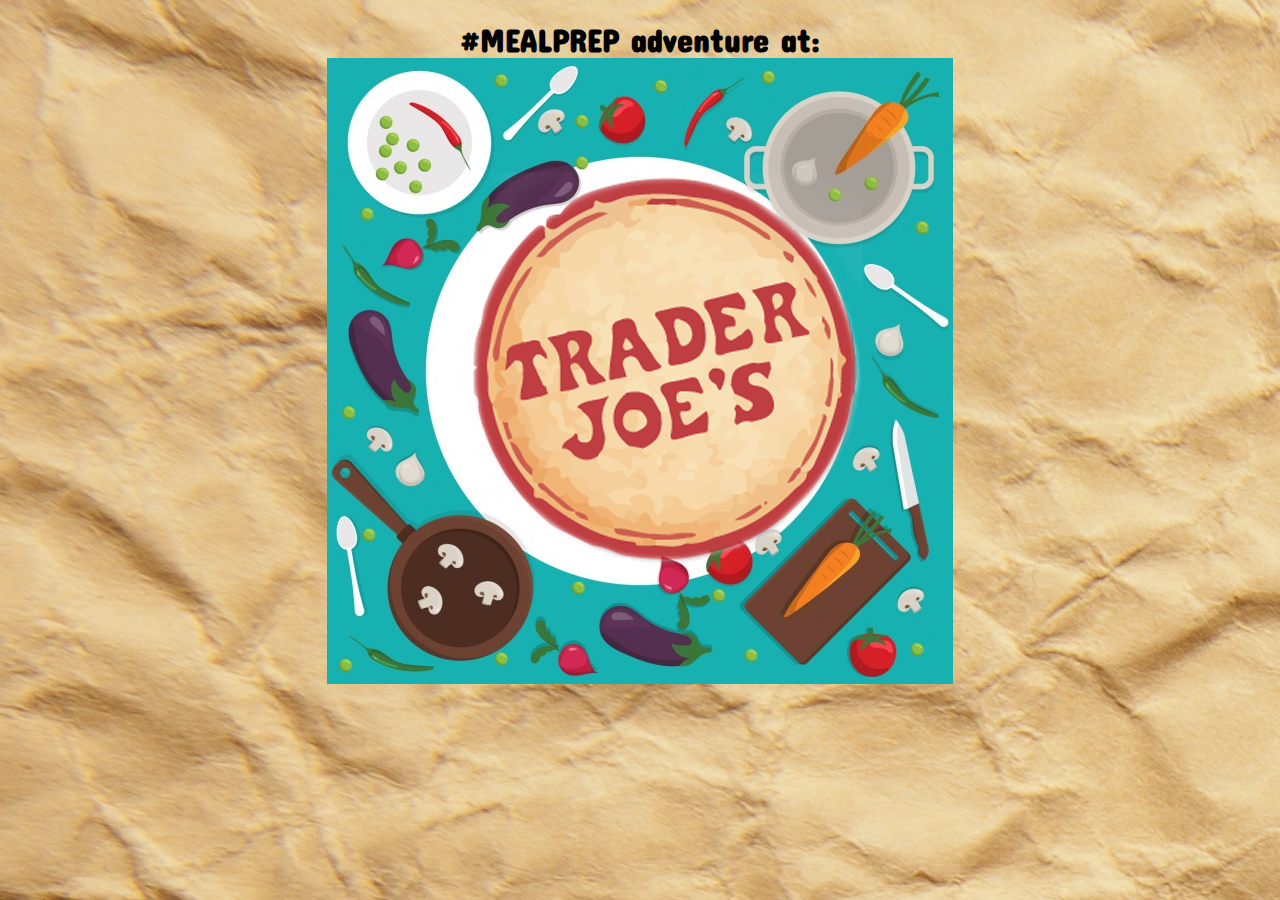
<file: index.html>
<!DOCTYPE html>
<html>
<head>
  <meta charset="utf-8">
  <meta http-equiv="X-UA-Compatible" content="IE=edge">
  <title>#MEALPREP: Trader Joe's: Home</title>
  <link rel="stylesheet" href="./styles.css">
</head>
<body>
 
 <h1 class = "mealprep">#MEALPREP adventure at:</h1>
      
  <div class = "container_startpage">
    <span>
    <img src = "groceries.jpg" class = "groceries_background">
    <div class = "game_title">

     <div class = "circle">
      <a href = "pagetwo.html"><img src = "round_logo.png"></a>
    </div>
   <!--  <button class = "start_button"><a href = "index.html">Begin Shopping</a></button> -->
    </span>
  <section>

   
  
</body>
<script src="./script.js" type="text/javascript" charset="utf-8" async defer></script>
<script src="./question.js" type="text/javascript" charset="utf-8" async defer></script>
</html>
</file>
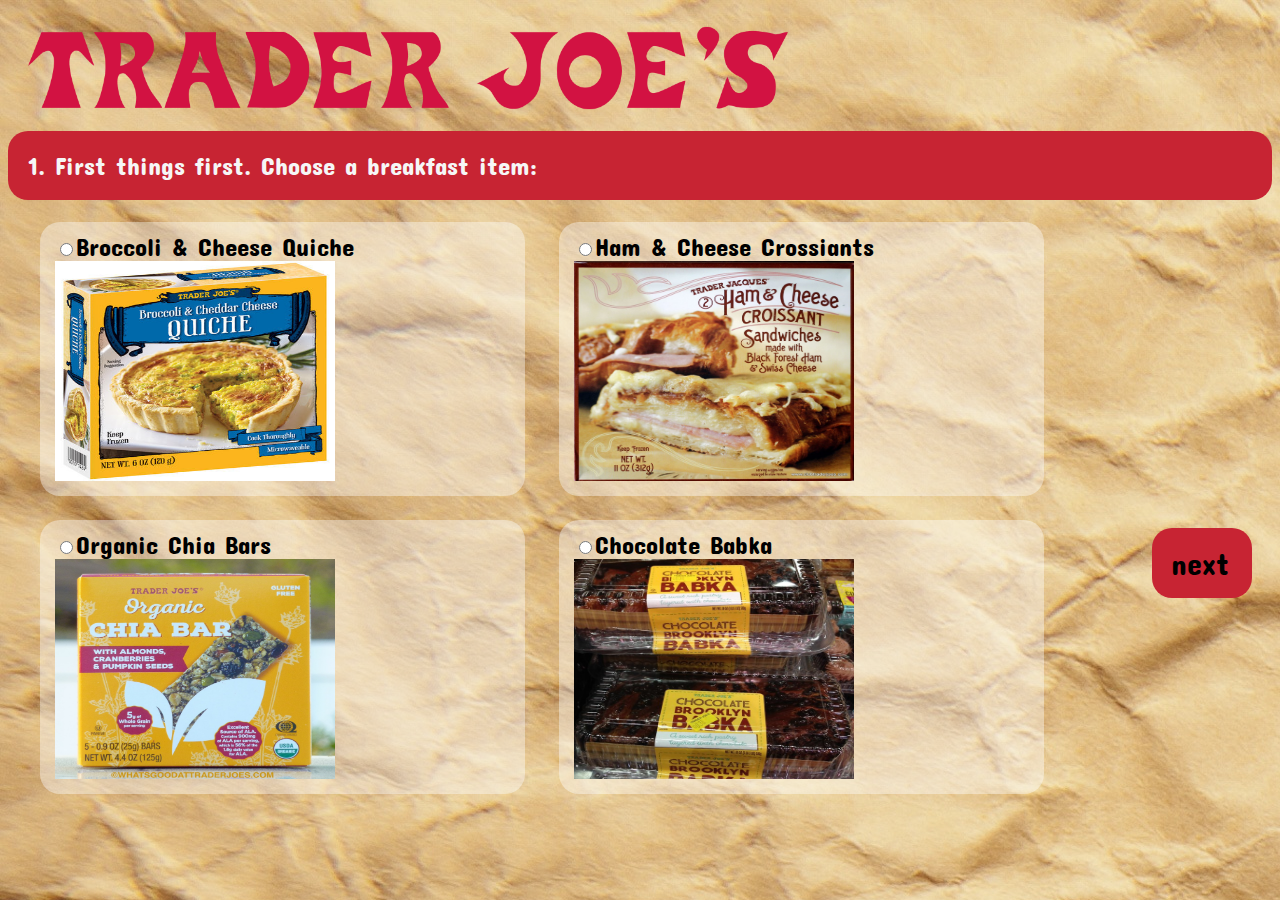
<file: pagethree.html>
<!DOCTYPE html>
<html>
<head>
  <meta charset="utf-8">
  <meta http-equiv="X-UA-Compatible" content="IE=edge">
 <link href="https://fonts.googleapis.com/css?family=Concert+One" rel="stylesheet">
  <!-- src="https://code.jquery.com/jquery-3.2.1.min.js" -->
  <title>#MEALPREP: Trader Joe's</title>
  <link rel="stylesheet" href="./styles.css">
</head>
<body>
<!--   <img src = "./background_2.jpg" class = "backgroundImg">
 -->  <div id = "quizContainer" class="container">
    <img src ="./logo.png" class = "logoImage">
    <div class = "question"></div>
   
    <div class = "question1">
      <label class = "option"><input type = "radio" name = "optionButton" value = "1" /><span id = "opt1"></span><img class="image1"/></label>
      
    </div>
    
    <div class = "question2">
    <label class = "option"><input type = "radio" name = "optionButton" value = "2" /><span id = "opt2"></span><img class="image2"/></label>
      
    </div>  

    <div class = "question3">
     <label class = "option"><input type = "radio" name = "optionButton" value = "3" /><span id = "opt3"></span><img class="image3"/></label>
      
    </div>
    

    <div class = "question4">
     <label class = "option"><input type = "radio" name = "optionButton" value = "4" /><span id = "opt4"></span><img class="image4"/></label>
     </div>
      
   <button id = "nextButton" class = "next-btn">next</button>
 </div>
 <div id = "result" class = "container" style = "display:none">
 </div> 

  
</body>
<script src="./script.js" type="text/javascript" charset="utf-8" async defer></script>
<script src="./question.js" type="text/javascript" charset="utf-8" async defer></script>


</html>
</file>
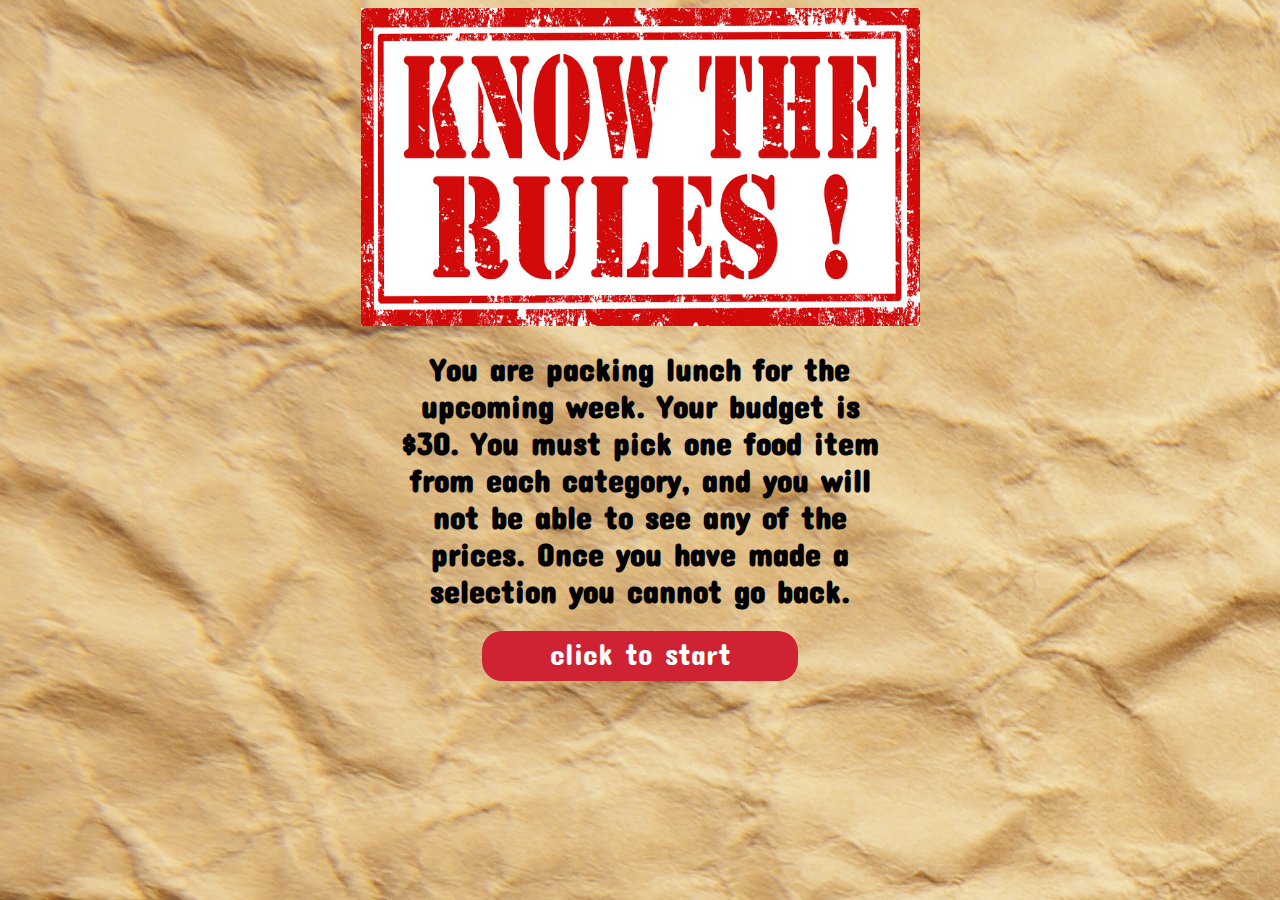
<file: pagetwo.html>
<!DOCTYPE html>
<html>
<head>
  <meta charset="utf-8">
  <meta http-equiv="X-UA-Compatible" content="IE=edge">
  <title>#MEALPREP: Trader Joe's Rules</title>
  <link rel="stylesheet" href="./styles.css">
</head>
<body>
<div id = "container_page2">
  
 <img src = "rules.png">
  <h1 class = "rules">You are packing lunch for the upcoming week. Your budget is $30. You must pick one food item from each category, and you will not be able to see any of the prices. Once you have made a selection you cannot go back. 
  </h1>
 
  <center><div class = "startButton_pageTwo"><a href = "pagethree.html" style="text-decoration:none">click to start</a></div></center>
  </div>

</body>
<script src="./script.js" type="text/javascript" charset="utf-8" async defer></script>
<script src="./question.js" type="text/javascript" charset="utf-8" async defer></script>
</html>
</file>
<file: styles.css>
@import url("https://fonts.googleapis.com/css?family=Concert+One");
body {
    font-family: "Concert One", cursive;
    background: rgb(233, 208, 160);
    /*    height: 100vh;
*/
    background-image: url("./background_2.jpg");
    /*overflow-x: hidden;
    overflow-y: hidden;*/
}
./*backgroundImage {
    background-size: cover;
    background-repeat: no-repeat;
    position: absolute;
}*/
    .container {
    width: auto;
    /* width: 98vw;*/
    position: relative;
    background: rgba(255, 255, 255, 0.5);
    padding: 20px;
    padding-top: 20px;
    border: 100px solid black;
    box-shadow: 0px 0px 20px black;
    border-radius: 5%;
}

.title {
    padding-top: 20px;
    text-align: center;
    font-size: 30px;
    text-transform: uppercase;
    color: black;
    height: 10px;
}
.logoImage {
    width: 800px;
    align-content: center;
    display: inline-block;
}

.question {
    padding: 20px;
    font-size: 25px;
    /*    background: brown;
*/
    border-radius: 20px;
    margin: 0px 0 10px 0;
    color: #f6f6f6;
    background: rgb(199, 36, 51);
}
.image1,
.image2,
.image3,
.image4 {
    width: 280px;
    height: 220px;
    text-align: center;
    cursor: pointer;
}
.question1,
.question2,
.question3,
.question4 {
    flex-wrap: wrap;
    float: left;
    padding: 2px;
    margin-left: 20px;
    cursor: pointer;
}
.option {
    width: 470px;
    display: inline-block;
    padding: 10px 0 10px 15px;
    vertical-align: middle;
    background: rgba(255, 255, 255, 0.4);
    margin: 10px 0 10px 10px;
    color: #000000;
    border-radius: 20px;
    font-size: 25px;
    cursor: pointer;
    /* animation: boxesAnimate 5s infinite;*/
}
.option:hover {
    transform: scale(1.03);
}

.next-btn {
    font-family: "Concert One", cursive;
    border: none;
    outline: none;
    background: rgb(199, 36, 51);
    width: 100px;
    height: 70px;
    border-radius: 20px;
    cursor: pointer;
    padding-right: 10px;
    float: right;
    font-size: 30px;
    margin: 20px;
    animation: nextBalloon 4s infinite;
}
.next-btn:hover {
    background: black;
    color: #f6f6f6;
    transform: scale(1.2);
}
@keyframes nextBalloon {
    0% {
        transform: scale(1);
    }
    50% {
        transform: scale(1.2);
    }
    100% {
        transform: scale(1);
    }
}
.result {
    height: 100px;
    text-align: center;
    font-size: 75px;
}
.option input:check .option {
    background: black;
    color: red;
}
/*styling for Intro page */

.groceries_background {
    opacity: 1;
}
.container_startpage {
    background-size: cover;
    /*    background-size: 100% 100%;
*/
    position: relative;
    text-align: center;
}
/*this contains Trader Joe's' logo*/
.circle {
    height: 300px;
    width: 400px;
    position: absolute;
    top: 10%;
    left: 10%;
    cursor: pointer;
    animation: circulate 3s;
    animation: bubbleUp 5s;
}
/*@keyframes circulate {
    from {
        transform: rotate(0deg);
    }
    to {
        transform: rotate(360deg);
    }
}*/
@keyframes bubbleUp {
    0% {
        transform: scale(0.8);
    }
    50% {
        transform: scale(1.3);
    }
    100% {
        transform: scale(1);
    }
}
.circle:hover {
    opacity: 1.3;
    transform: scale(1.1);
}

.game_title {
    position: absolute;
    top: 18%;
    left: 36%;
    transform: translate(-50%, -50%);
    color: rgb(188, 32, 47);
}
.start_button {
    align-content: center;
    position: relative;
}
.mealprep {
    text-align: center;
    color: black;
    margin-bottom: 0;
    /*    color: rgb(207, 35, 52);
*/
}

/*2nd page: rules page; */

#container_page2 {
    margin: auto;
    width: 50%;
    text-align: center;
}

.rules {
    padding: 0px 10% 0px 10%;
}

.startButton_pageTwo {
    width: 200px;
    height: 50px;
    border-radius: 10px;
    background: rgb(207, 35, 52);
    text-align: center;
    width: 50%;
    line-height: 150%;
    text-decoration: none !important;
    font-family: "Concert One", cursive;
    border: none;
    outline: none;
    border-radius: 20px;
    cursor: pointer;
    font-size: 30px;
    color: black;
    animation: blinking 2s infinite;
}
.startButton_pageTwo a:link,
a:-webkit-any-link {
    color: white;
}
.startButton_pageTwo:hover {
    background: black;
    color: #f6f6f6;
}
@keyframes blinking {
    0% {
        transform: scale(1);
    }
    50% {
        transform: scale(1.08);
        background: black;
    }
    100% {
        transform: scale(1);
    }
}

/*last page*/
#result {
    font-size: 100px;
    padding-top: 400px;
    /*    background-image: url("./background_2.jpg");
*/
}
.restartStyle {
    width: 100px;
    background: red;
    color: white;
}
</file>
